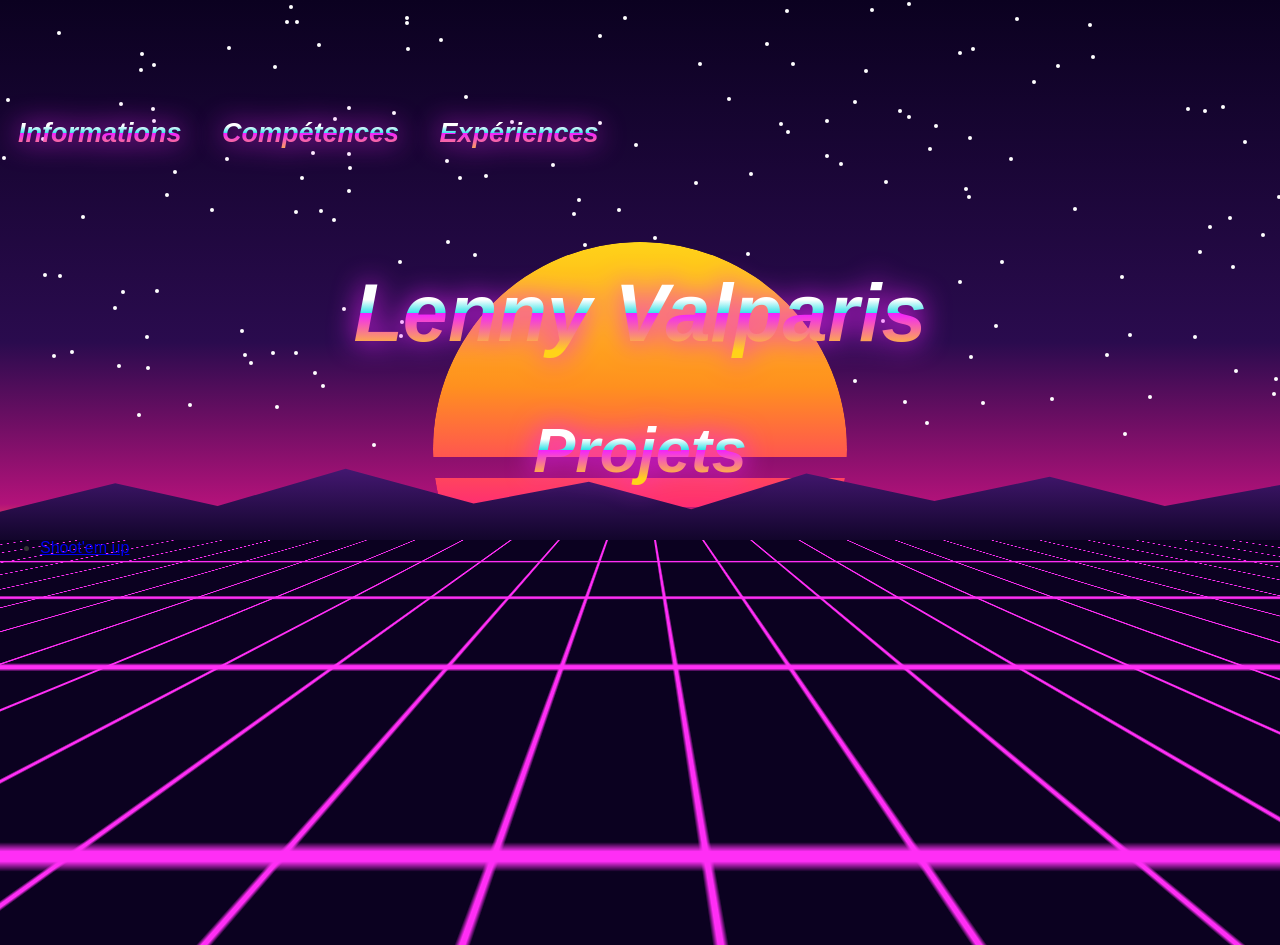
<file: index.html>
<!DOCTYPE html>
<html lang="fr">
<head>
  <meta charset="UTF-8">
  <meta name="viewport" content="width=device-width, initial-scale=1.0">
  <title>Lenny Valparis Portfolio</title>
  <link rel="stylesheet" href="style.css">
</head>
<body class="body">
  <div>
    <button class="btn h3 center premier_plan hover-effect" onclick="window.location.href='informations.html','_blank'">Informations</button>
    <button class="btn h3 center premier_plan hover-effect" onclick="window.location.href='skills.html','_blank'">Compétences</button>
    <button class="btn h3 center premier_plan hover-effect" onclick="window.location.href='experience.html','_blank'">Expériences</button>
  </div>

   <div class="stars"></div>
    <div class="sun"></div>
    <div class="mountains"></div>
    <div class="grid"></div>
    <h1 class="h1 premier_plan">Lenny Valparis</h1>
    <script src="script.js"></script>
  
  <div class="projects">
  <h2 class="subtitle h2 premier_plan">Projets</h2>
    <ul>
      <li class="project-link LeftProject premier_plan"><a href="project1.html" class="hover-effect " target="_blank">Shoot'em up</a></li>
      <br>
      <li class="project-link RightProject premier_plan"><a href="project2.html" class="hover-effect" target="_blank">Portfolio</a></li>
      <br>
      <li class="project-link LeftProject premier_plan"><a href="project3.html" class="hover-effect" target="_blank">Pathfinding</a></li> 
    </ul>
  </div>

  <div class="contact row_Center_Contact premier_plan" >
    <h2 class="subtitle center h3 premier_plan">Contact</h2>
    <br>
    <a class="hover-effect premier_plan" href="mailto:lvalparis@gaming.tech" target="_blank">Email</a>
    <br>
    <a class="hover-effect premier_plan" href="https://www.linkedin.com/in/lenny-valparis-7824a8389/" target="_blank">LinkedIn</a>
    <br>
    <a class="hover-effect premier_plan" href="https://github.com/lvalparis-jpg" target="_blank">GitHub</a>
    <br>
    <a class="hover-effect premier_plan" href="cv.pdf" target="_blank">CV</a>
  </div>

  <div>
    <footer class="center premier_plan">
      <p class="premier_plan h3">&copy; 2026 Lenny Valparis. Tous droits réservés.</p>
    </footer>
  </div>
</body>
</html>
</file>
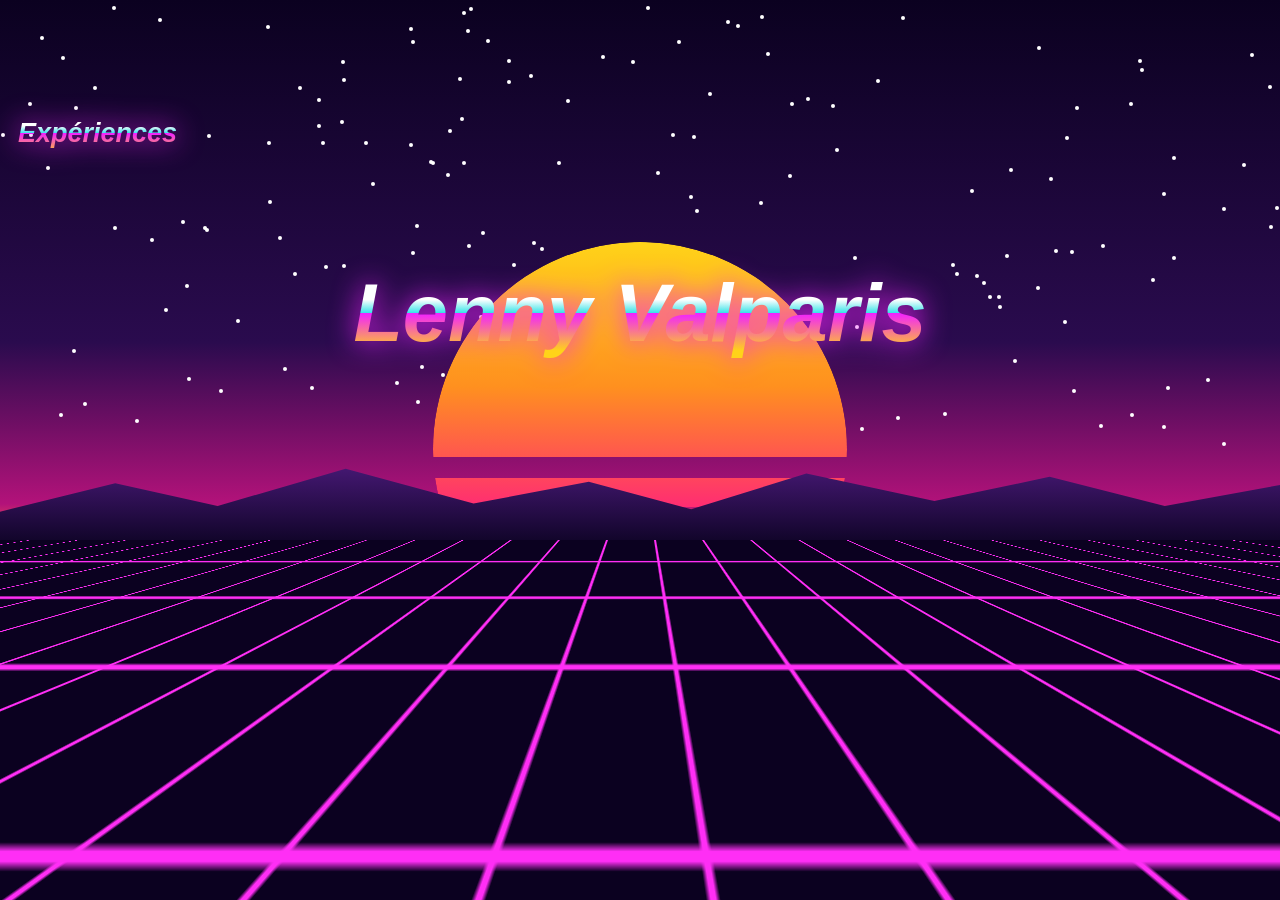
<file: experience.html>
<!DOCTYPE html>
<html lang="fr">
<head>
  <meta charset="UTF-8">
  <meta name="viewport" content="width=device-width, initial-scale=1.0">
  <title>Lenny Valparis Portfolio</title>
  <link rel="stylesheet" href="style.css">
</head>
<body class="body">

 <button class="btn h3 center premier_plan hover-effect" onclick="window.location.href='experience.html','_blank'">Expériences</button>

   <div class="stars"></div>
    <div class="sun"></div>
    <div class="mountains"></div>
    <div class="grid"></div>
    <h1 class="h1 premier_plan">Lenny Valparis</h1>
    <script src="script.js"></script>
</body>
<footer class="center">
  <p class="h4">&copy; 2026 Lenny Valparis. Tous droits réservés.</p>
</footer>
</html>
</file>
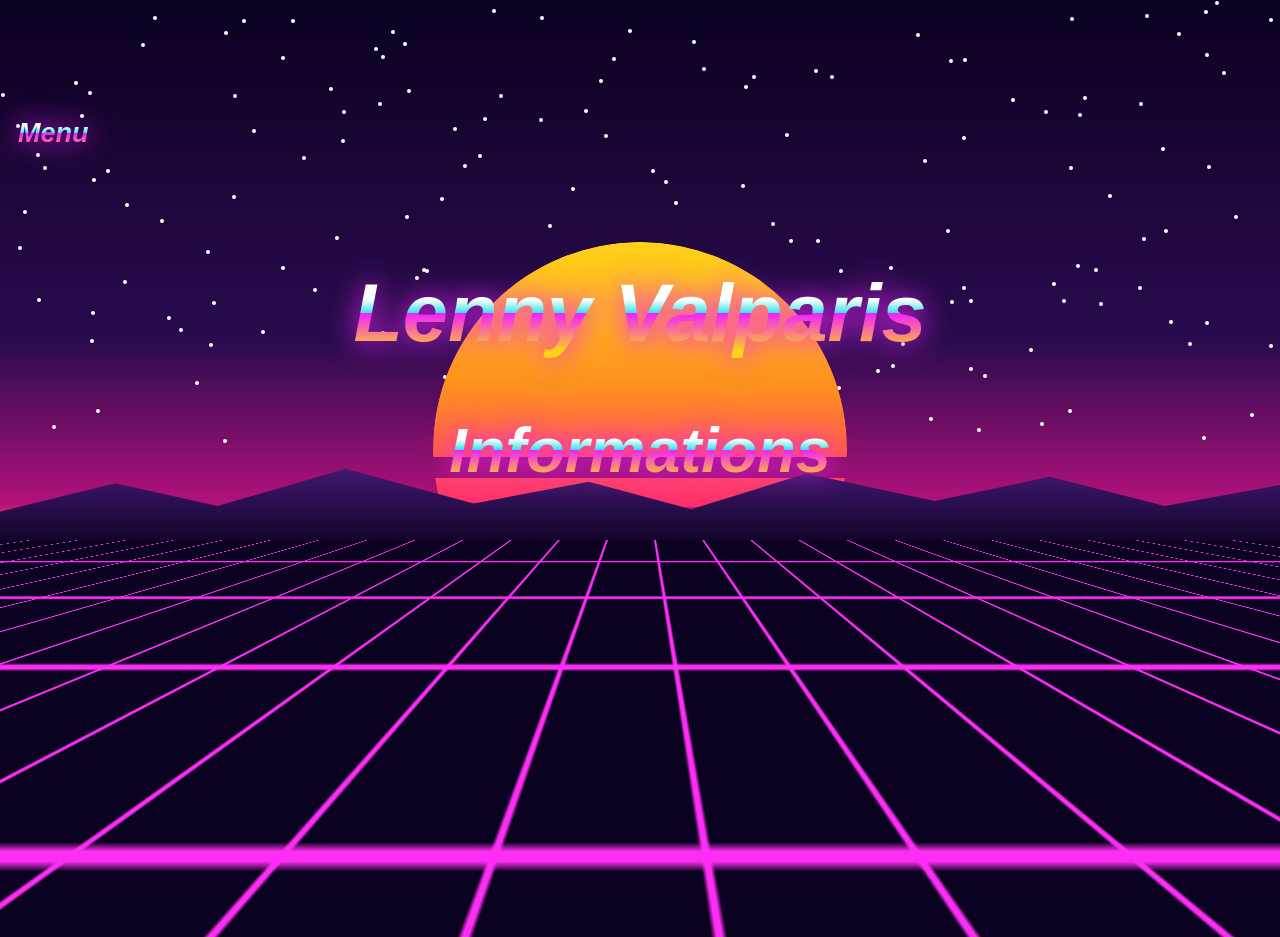
<file: informations.html>
<!DOCTYPE html>
<html lang="fr">
<head>
  <meta charset="UTF-8">
  <meta name="viewport" content="width=device-width, initial-scale=1.0">
  <title>Lenny Valparis Portfolio</title>
  <link rel="stylesheet" href="style.css">
</head>
<body class="body">
  <button class="btn h3 center premier_plan hover-effect" onclick="window.location.href='index.html','_blank'">Menu</button>
  <div class="stars"></div>
    <div class="sun"></div>
    <div class="mountains"></div>
    <div class="grid"></div>
    <h1 class="title center h1 premier_plan">Lenny Valparis</h1>
    <script src="script.js"></script>
  <div class="info">
    <h2 class="subtitle center h2">Informations</h2>
    <ul>
      <li class="h3">Ville: Lyon</li>
      <li class="h3">Profession: Étudiant en informatique</li>
      <li class="h3">École: Gaming Campus</li>
    </ul>
  </div>
</body>
<footer class="center">
  <p class="h4 center">&copy; 2026 Lenny Valparis. Tous droits réservés.</p>
</footer>
</html>
</file>
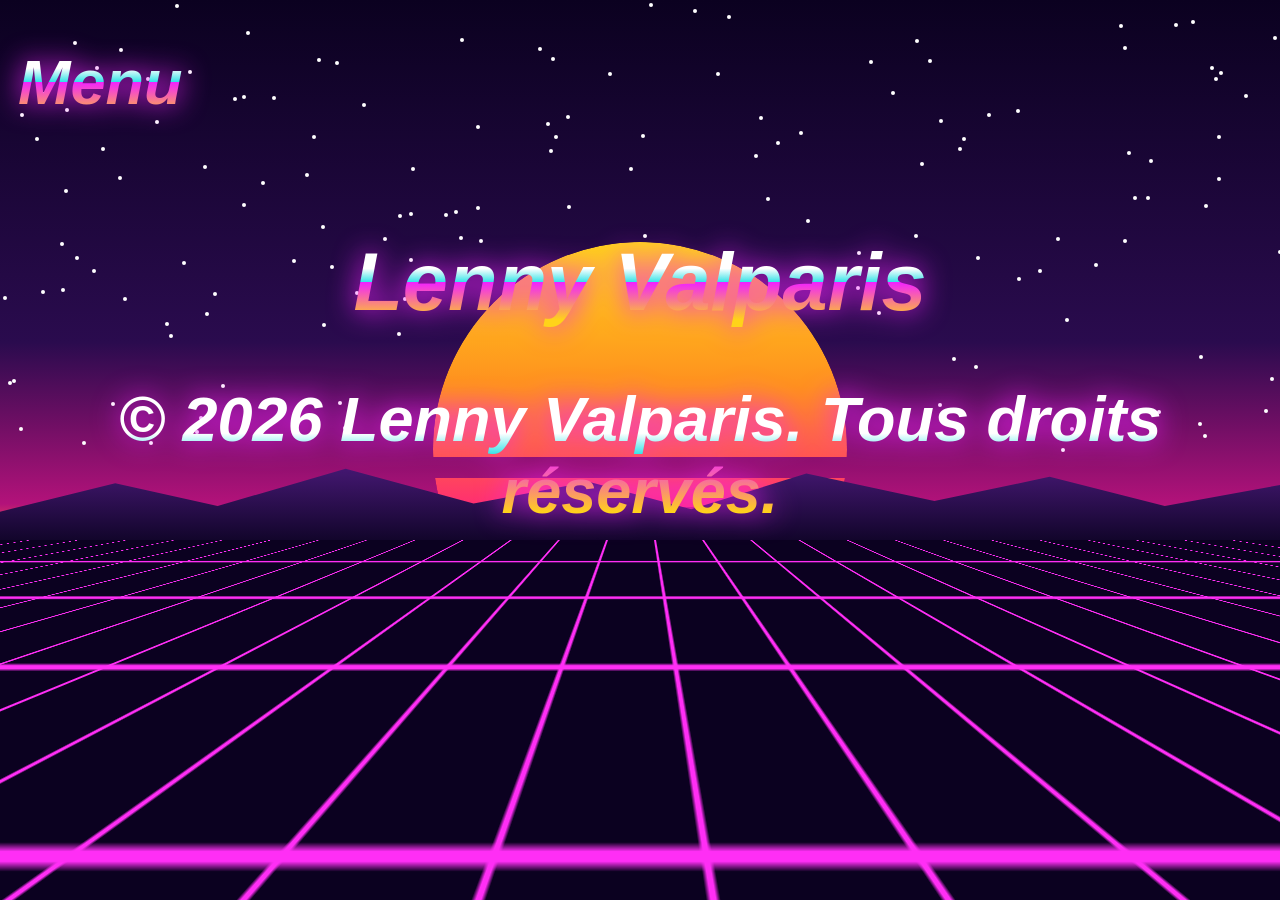
<file: project1.html>
<!DOCTYPE html>
<html lang="fr">
<head>
  <meta charset="UTF-8">
  <meta name="viewport" content="width=device-width, initial-scale=1.0">
  <title>Lenny Valparis Portfolio</title>
  <link rel="stylesheet" href="style.css">
</head>
<body class="body">
  <button class="btn h2 center premier_plan hover-effect" onclick="window.location.href='index.html','_blank'">Menu</button>
  <div class="stars"></div>
    <div class="sun"></div>
    <div class="mountains"></div>
    <div class="grid"></div>
    <h1 class="title center h1 premier_plan">Lenny Valparis</h1>
    <script src="script.js"></script>
</body>
<footer class="center">
  <p class="h2">&copy; 2026 Lenny Valparis. Tous droits réservés.</p>
</footer>
</html>
</file>
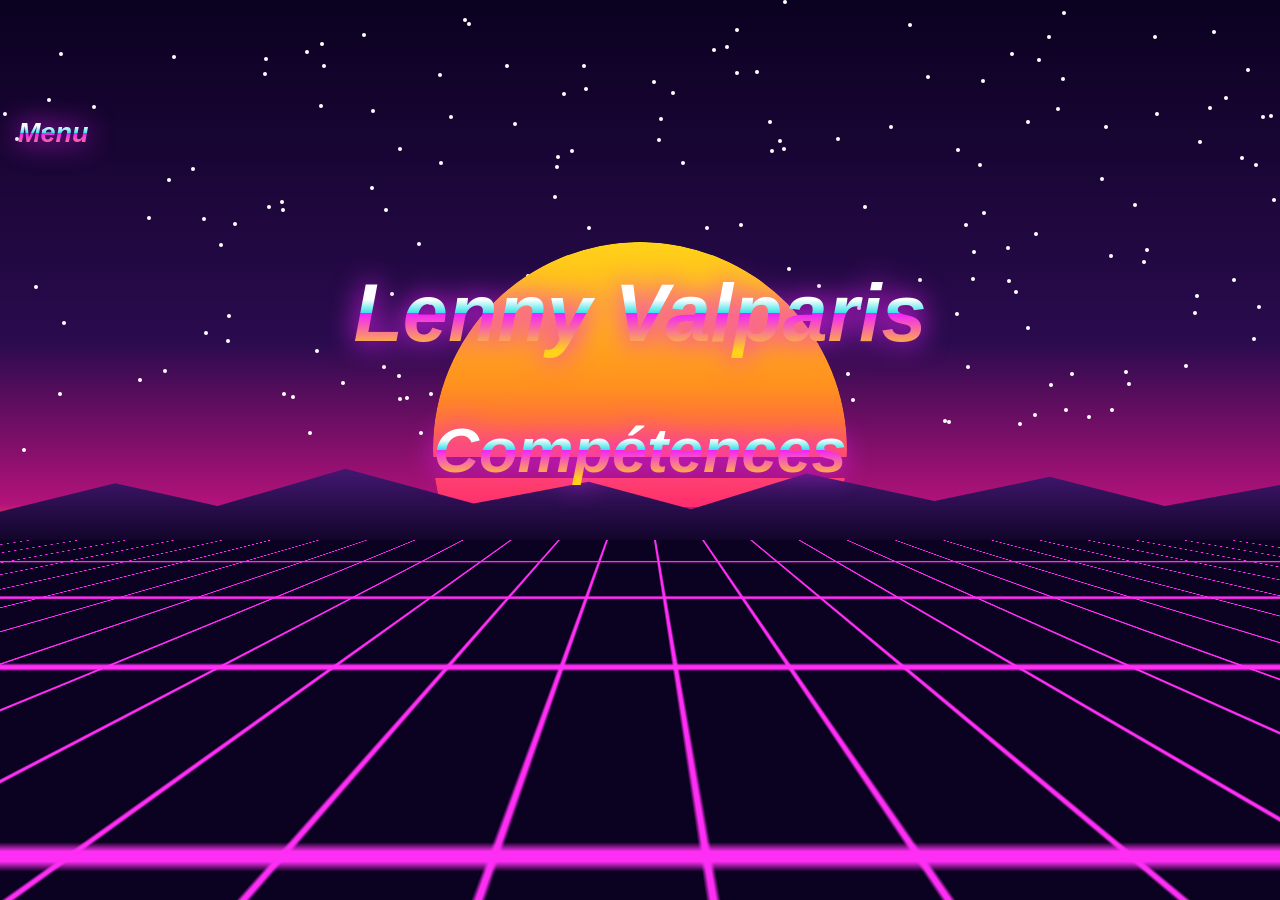
<file: skills.html>
<!DOCTYPE html>
<html lang="fr">
<head>
  <meta charset="UTF-8">
  <meta name="viewport" content="width=device-width, initial-scale=1.0">
  <title>Lenny Valparis Portfolio</title>
  <link rel="stylesheet" href="style.css">
</head>
<body class="body">
  <button class="btn h3 center premier_plan hover-effect" onclick="window.location.href='index.html','_blank'">Menu</button>
  <div class="stars"></div>
    <div class="sun"></div>
    <div class="mountains"></div>
    <div class="grid"></div>
    <h1 class="title center h1 premier_plan">Lenny Valparis</h1>
    <script src="script.js"></script>

  <div class="competences">
  <h2 class="subtitle center h2">Compétences</h2>
    <ul>
      <li>Langages de programmation: C++, HTML, CSS</li>
    </ul>
    </div>
</body>

<footer class="center">
  <p class="">&copy; 2026 Lenny Valparis. Tous droits réservés.</p>
</footer>
</html>
</file>
<file: style.css>
.center{
    text-align: center;
}

.title{
  font-size: 2em;
  color: #333;
}

.subtitle{
  font-size: 1.5em;
  color: #666;
}

.row_Center_Contact {
  display: flex;
  flex-direction: row;
  justify-content: center;
  align-items: stretch;
  gap: 12px;
  flex-wrap: wrap;
}

.row_Left {
  display: flex;
  flex-direction: row;
  justify-content: flex-start;
  align-items: stretch;
  gap: 12px;
  flex-wrap: nowrap;
}

.row_Right {
  display: flex;
  flex-direction: row;
  justify-content: flex-end;
  align-items: stretch;
  gap: 12px;
  flex-wrap: nowrap;
}

:root {
  --primary-color: #3498db;
  --secondary-color: #2ecc71;
  --text-color: #333;
  --background-color: #659e95;
  --font-family: 'Arial', sans-serif;
}

.header {
  background-color: var(--primary-color);
  color: var(--text-color);
  padding: 20px;
  text-align: center;
}

.body {
  font-family: var(--font-family);
  background-color: var(--background-color);
  color: var(--text-color);
  margin: 0;
  padding: 0;
}

div.header {
  background-color: var(--primary-color);
  color: var(--text-color);
  padding: 20px;
  text-align: center;
}

div.body {
  font-family: var(--font-family);
  background-color: var(--background-color);
  color: var(--text-color);
  margin: 0;
  padding: 0;
}

ul.info {
  list-style-type: none;
  padding: 0;
}

ul.competences {
  list-style-type: none;
  padding: 0;
}

ul.experiences {
  list-style-type: none;
  padding: 0;
}

ul.projets {
  list-style-type: none;
  padding: 0;
}

ul.contact {
  list-style-type: none;
  padding: 0;
}   

.hover-effect:hover {
  opacity: 0.5;
  font-size: 1.2em;
}

.btn {
background-color: #4CAF50;
color: white;
padding: 10px 18px;
border: none;
cursor: pointer;
}

/*Synthwave*/

.body{
  height: 100vh;
  overflow-y: auto;
  overflow-x: hidden;
  background: linear-gradient(#0b0120,#2a0b4e 38%,
  #b3127a 56%,#ff6a3d 60%,#0b0120 60%);
}

.sun{
  width: 46vmin;
  aspect-ratio: 1;
  background: linear-gradient(#ffd319,#ff901f 35%,#ff2975 65%,#f222ff);
  border-radius: 50%;
  position: absolute;
  left: 50%;
  top: 60%;
  translate: -50% -72%;
  mask: linear-gradient(#000 52%,transparent 52% 57%,
  #000 57% 64%, transparent 64% 70%,#000 70% 77%,
  transparent 77% 85%,#000 85%);
}

.mountains {
  height: 9vmin;
  background: linear-gradient(#4a1a7a,#12052b);
  clip-path: polygon(0 100%,0 65%,9% 30%,17% 58%,27% 12%,
  37% 55%,46% 28%,54% 62%, 63% 18%,73% 52%,82% 22% ,
   91% 58%, 100% 32%, 100% 100%);
   width: 100%;
   position: absolute;
   bottom: 40%;
}

.grid{
  height: 40%;
  background: linear-gradient(transparent 94% , #ff2ef5 94%) 0 0 / 100% 36px,
  linear-gradient(90deg,transparent 96% , #ff2ef5 96%) 0 0 / 48px 100%, #0b0120;
  width: 200%;
  position: absolute;
  top: 60%;
  left: -50%;
  transform-origin: top;
  transform: perspective(160px) rotateX(60deg);
  animation: drive 0.5s linear infinite;
}

@keyframes drive {
  to {background-position: 0 36px,0 0, 0 0;}
}

.premier_plan{
  position: relative;
  z-index: 100;
}

.h1{
  color: transparent;
  font: italic 900 9vmin 'Orbitron', sans-serif;
  text-align: center;
  position: relative;
  margin-top: 12vh;
  background: linear-gradient(#fff 35%, #2de2e6 50%,#f222ff 50%,#ffd319 90%);
  -webkit-background-clip: text;
  filter: drop-shadow(0 0 14px #f222ff);
}

.h2{
  color: transparent;
  font: italic 900 7vmin 'Orbitron', sans-serif;
  text-align: center;
  position: relative;
  margin-top: 4vh;
  background: linear-gradient(#fff 35%, #2de2e6 50%,#f222ff 50%,#ffd319 90%);
  -webkit-background-clip: text;
  filter: drop-shadow(0 0 14px #f222ff);
}

.h3{
  color: transparent;
  font: italic 900 3vmin 'Orbitron', sans-serif;
  text-align: center;
  position: relative;
  margin-top: 12vh;
  background: linear-gradient(#fff 35%, #2de2e6 50%,#f222ff 50%,#ffd319 90%);
  -webkit-background-clip: text;
  filter: drop-shadow(0 0 14px #f222ff);
}

.p{
    color: transparent;
  font: italic 900 1vmin 'Orbitron', sans-serif;
  text-align: center;
  position: relative;
  margin-top: 12vh;
  background: linear-gradient(#fff 35%, #2de2e6 50%,#f222ff 50%,#ffd319 90%);
  -webkit-background-clip: text;
  filter: drop-shadow(0 0 14px #f222ff);
}

.stars i {
  background: #fff;
  padding: 2px;
  position: absolute;
  border-radius: 50%;
  animation: twinkle 1.5s infinite alternate;
}

@keyframes twinkle {
  to { opacity: 0.15; }
}
</file>
